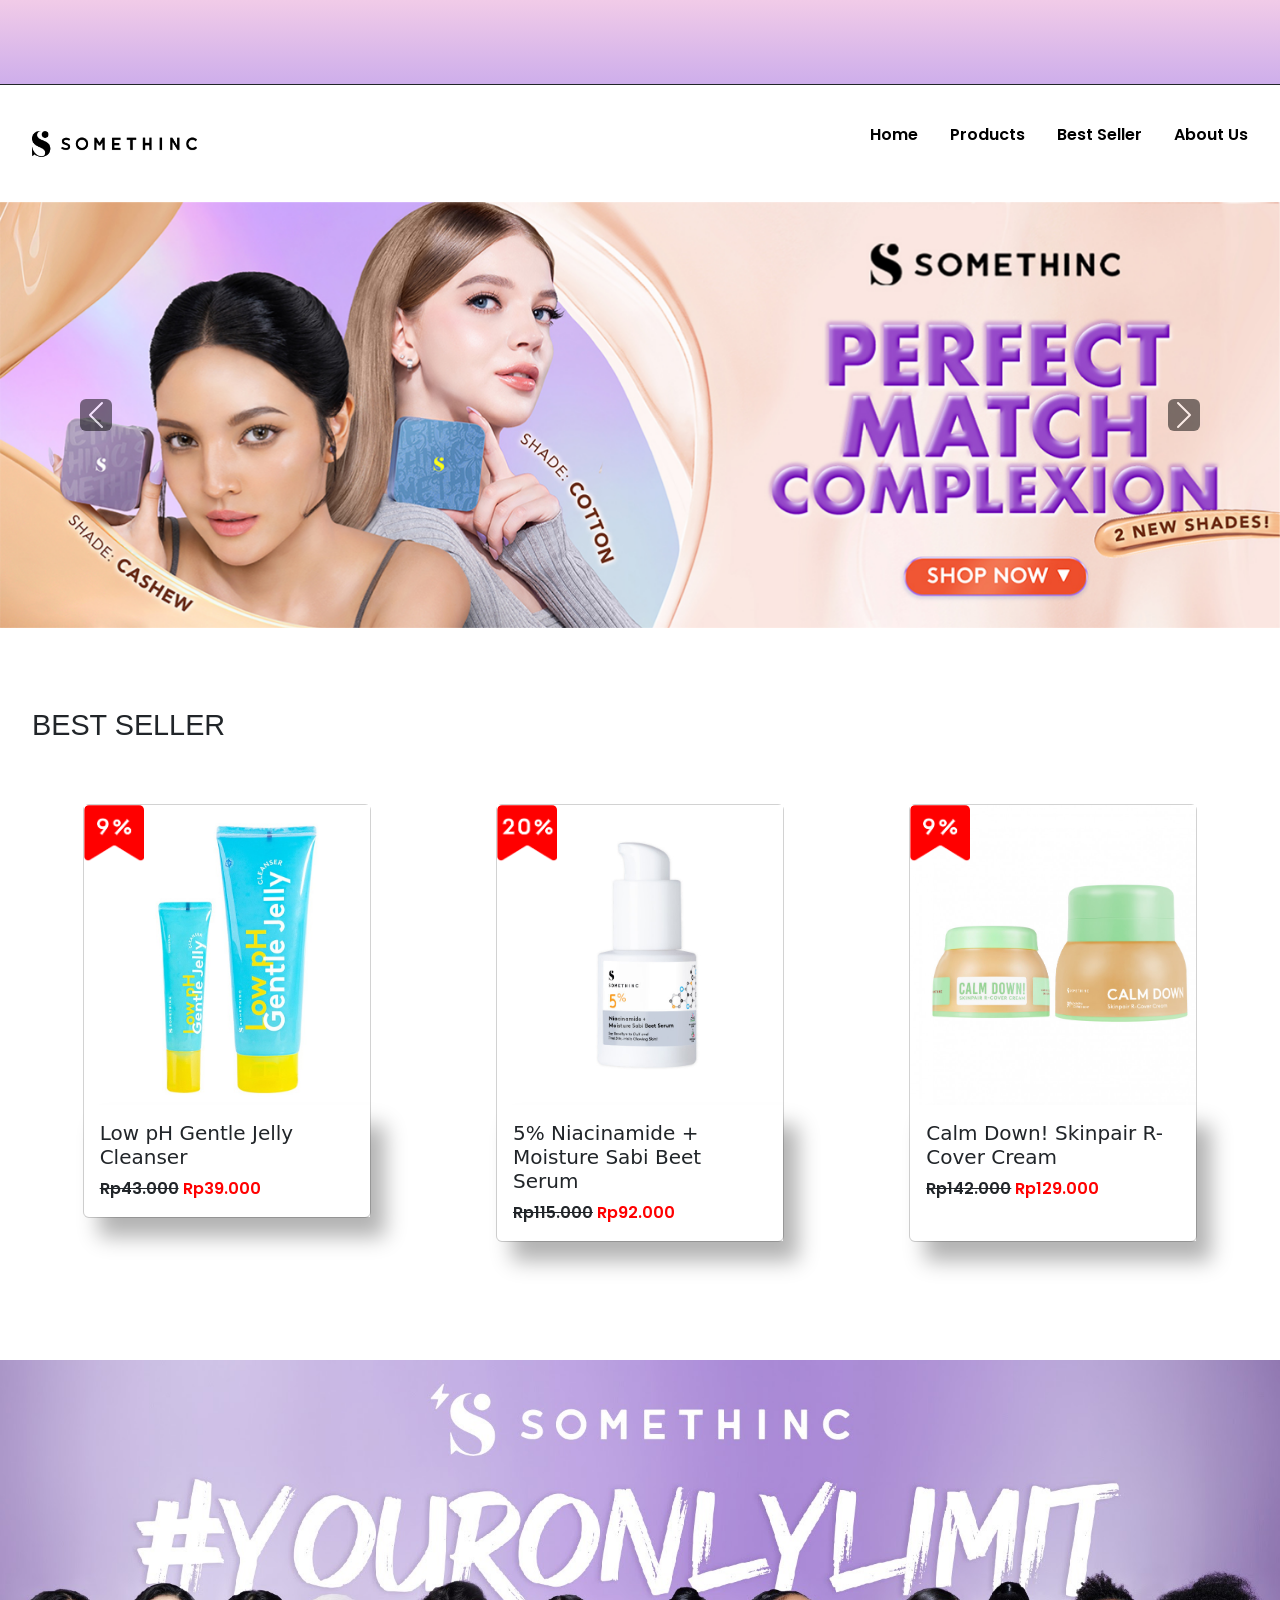
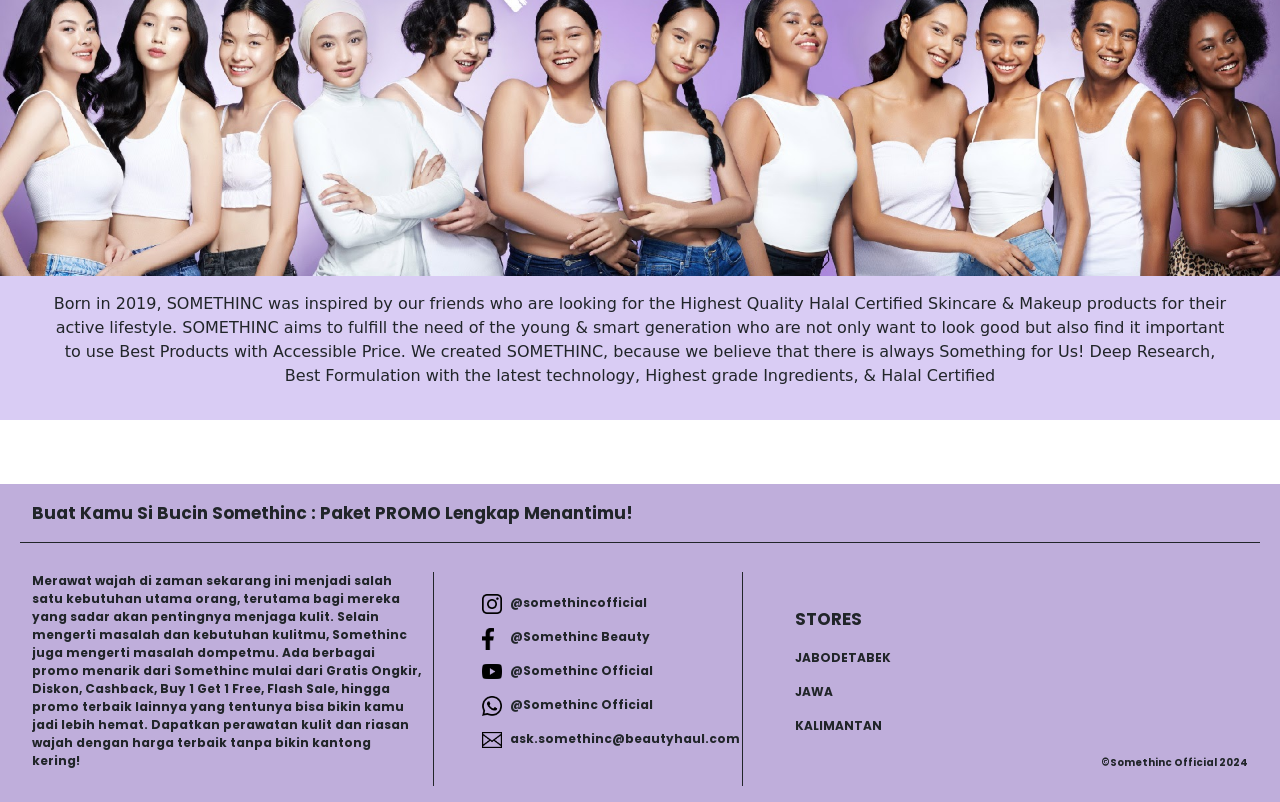
<file: index.html>
<!DOCTYPE html>
<html lang="en">

<head>
  <meta charset="UTF-8">
  <meta name="viewport" content="width=device-width, initial-scale=1.0">
  <title>Somethinc</title>
  <link rel="stylesheet" type="text/css" href="style.css">
  <link rel="icon" href="img/LOGO FIKS.png" type="image">
  <link rel="stylesheet" href="https://cdn.jsdelivr.net/npm/bootstrap@5.3.3/dist/css/bootstrap.min.css">
  <script src="https://cdn.jsdelivr.net/npm/bootstrap@5.3.3/dist/js/bootstrap.bundle.min.js"></script>
</head>

<body>

  <div class="kotak"></div>


  <nav>
    <div class="">
      <img src="img/Somethinc_Logo_Black-1-1.png" alt="logo somethinc">
    </div>
    <ul>
      <li>
        <a href="#" style="font-family: Poppins;">Home</a>
      </li>
      <li>
        <a href="product.html" style="font-family: Poppins;">Products</a>
      </li>
      <li>
        <a href="#id-content-best-seller" style="font-family: Poppins;">Best Seller</a>
      </li>
      <li>
        <a href="#id-content-about-us" style="font-family: Poppins;">About Us</a>
      </li>
    </ul>
  </nav>


  <div id="carouselExampleInterval" class="carousel slide" data-bs-ride="carousel">
    <div class="carousel-inner">
      <div class="carousel-item active" data-bs-interval="10000">
        <img src="img/banner.jpg" class="d-block w-100" alt="...">
      </div>
      <div class="carousel-item" data-bs-interval="2000">
        <img src="img/Coverblur-1500x500.jpg" class="d-block w-100" alt="...">
      </div>
      <div class="carousel-item">
        <img src="img/WEBSITE_KV_BANNER_1500x500.jpg" class="d-block w-100" alt="...">
      </div>
    </div>
    <button class="carousel-control-prev" type="button" data-bs-target="#carouselExampleInterval" data-bs-slide="prev">
      <span class="carousel-control-prev-icon rounded" aria-hidden="true" style="background-color: black;"></span>
      <span class="visually-hidden">Previous</span>
    </button>
    <button class="carousel-control-next" type="button" data-bs-target="#carouselExampleInterval" data-bs-slide="next">
      <span class="carousel-control-next-icon rounded" aria-hidden="true" style="background-color: black;"></span>
      <span class="visually-hidden">Next</span>
    </button>
  </div>


  <div class="content-best-seller" id="id-content-best-seller">
    <div class="text-best-seller">
      <h1>BEST SELLER</h1>
    </div>
    <div class="content-product-best-seller">
      <div class="row">
        <div class="col-md-4 d-flex justify-content-center">
          <a href="./detail.html" class="text-decoration-none">
            <div class="card" style="width: 18rem;">
              <div class="gambar-product" style="height: 300px;">
                <img src="img/Frame 1.png" class="card-img-top" alt="discount" style="width: 60px;">
              </div>
              <div class="card-body">
                <h5 class="card-title">Low pH Gentle Jelly Cleanser</h5>
                <p class="card-text" style="font-weight: 600; font-family: Poppins;"><span class="harga-asli"
                    style="text-decoration: line-through;">Rp43.000</span> <span class="harga-diskon"
                    style="color: red;">Rp39.000</span></p>
              </div>
            </div>
          </a>
        </div>
        <div class="col-md-4 d-flex justify-content-center">
          <div class="card" style="width: 18rem;">
            <div class="gambar-product2" style="height: 300px;">
              <img src="img/Frame 2.png" class="card-img-top" alt="discount" style="width: 60px;">
            </div>
            <div class="card-body">
              <h5 class="card-title">5% Niacinamide + Moisture Sabi Beet Serum</h5>
              <p class="card-text" style="font-weight: 600;  font-family: Poppins;"><span class="harga-asli"
                  style="text-decoration: line-through;">Rp115.000</span> <span class="harga-diskon"
                  style="color: red">Rp92.000</span></p>
            </div>
          </div>
        </div>
        <div class="col-md-4 d-flex justify-content-center">
          <div class="card" style="width: 18rem;">
            <div class="gambar-product3" style="height: 300px;">
              <img src="img/Frame 1.png" class="card-img-top" alt="discount" style="width: 60px;">
            </div>
            <div class="card-body">
              <h5 class="card-title">Calm Down! Skinpair R-Cover Cream</h5>
              <p class="card-text" style="font-weight: 600;  font-family: Poppins;"><span class="harga asli"
                  style="text-decoration: line-through;">Rp142.000</span> <span class="harga-diskon"
                  style="color: red">Rp129.000</span></p>
            </div>
          </div>
        </div>
      </div>
    </div>
  </div>


  <div class="content-about-us" id="id-content-about-us">
    <img src="img/about.jpg" alt="about us">
    <div class="kotak-about">
      <p>Born in 2019, SOMETHINC was inspired by our friends who are looking for the Highest Quality
        Halal Certified Skincare & Makeup products for their active lifestyle.
        SOMETHINC aims to fulfill the need of the young & smart generation who are not only want to look good
        but also find it important to use Best Products with Accessible Price.
        We created SOMETHINC, because we believe that there is always Something for Us!
        Deep Research, Best Formulation with the latest technology, Highest grade Ingredients, & Halal Certified</p>
    </div>


    <div class="footer-container">
      <div class="row">
        <div class="header-footer col-md-12">
          <p style="font-size: 17px;"><b>Buat Kamu Si Bucin Somethinc : Paket PROMO Lengkap Menantimu!</b></p>
        </div>
        <div class="mt-3">
          <div class="row">
            <div class="about-footer col-md-4">
              <p style="font-size: 12px;"><b>Merawat wajah di zaman sekarang ini menjadi salah satu kebutuhan utama
                  orang, terutama
                  bagi mereka yang sadar akan pentingnya menjaga kulit. Selain mengerti masalah dan kebutuhan kulitmu,
                  Somethinc
                  juga mengerti masalah dompetmu. Ada berbagai promo menarik dari Somethinc mulai dari Gratis Ongkir,
                  Diskon,
                  Cashback, Buy 1 Get 1 Free, Flash Sale, hingga promo terbaik lainnya yang tentunya bisa bikin kamu
                  jadi lebih
                  hemat. Dapatkan perawatan kulit dan riasan wajah dengan harga terbaik tanpa bikin kantong kering!</b>
              </p>
            </div>

            <div class="contact-footer col-md-3 d-flex flex-column justify-content-center px-5"
              style="font-size: 12px; font-family: Poppins, sans-serif;">
              <div class="col-md-12">
                <div class="row">
                  <div class="col-md-1">
                    <img src="./img/instagram.png" alt="instagram icon" style="width: 20px;">
                  </div>
                  <div class="col-md-10 ms-1">
                    <p><b>@somethincofficial</b></p>
                  </div>
                </div>
              </div>

              <div class="col-md-12">
                <div class="row">
                  <div class="col-md-1">
                    <img src="img/🦆 icon _facebook f_.png" alt="facebook icon" style="width: 12px;">
                  </div>
                  <div class="col-md-10 ms-1">
                    <p><b>@Somethinc Beauty</b></p>
                  </div>
                </div>
              </div>

              <div class="col-md-12">
                <div class="row">
                  <div class="col-md-1">
                    <img src="img/🦆 icon _youtube_.png" alt="youtube icon" style="width: 20px;">
                  </div>
                  <div class="col-md-10 ms-1">
                    <p><b>@Somethinc Official</b></p>
                  </div>
                </div>
              </div>

              <div class="col-md-12">
                <div class="row">
                  <div class="col-md-1">
                    <img src="img/🦆 icon _whatsapp_.png" alt="whatsapp icon" style="width: 20px;">
                  </div>
                  <div class="col-md-10 ms-1">
                    <p><b>@Somethinc Official</b></p>
                  </div>
                </div>
              </div>

              <div class="col-md-12">
                <div class="row">
                  <div class="col-md-1">
                    <img src="img/Vector.png" alt="email icon" style="width: 20px;">
                  </div>
                  <div class="col-md-10 ms-1">
                    <p><b>ask.somethinc@beautyhaul.com</b></p>
                  </div>
                </div>
              </div>
            </div>

            <div class="stores-footer col-md-3 d-flex flex-column justify-content-center px-5"
              style="font-size: 12px; font-family: Poppins, sans-serif;">
              <div class="col-md-2">
                <div class="row">
                  <div class="col-md-1">
                  </div>
                  <div class="col-md-10 ms-1">
                    <p style="font-size: 17px;"><b>STORES</b></p>
                    <p><b>JABODETABEK</b></p>
                    <p><b>JAWA</b></p>
                    <p><b>KALIMANTAN</b></p>
                  </div>
                </div>
              </div>
            </div>
            <div class="copyright col-md-2 d-flex justify-content-end align-items-end ">
              <p style="font-size: x-small;"><b>©Somethinc Official 2024</b></p>
            </div>

          </div>
        </div>
      </div>
    </div>

</body>

</html>
</file>
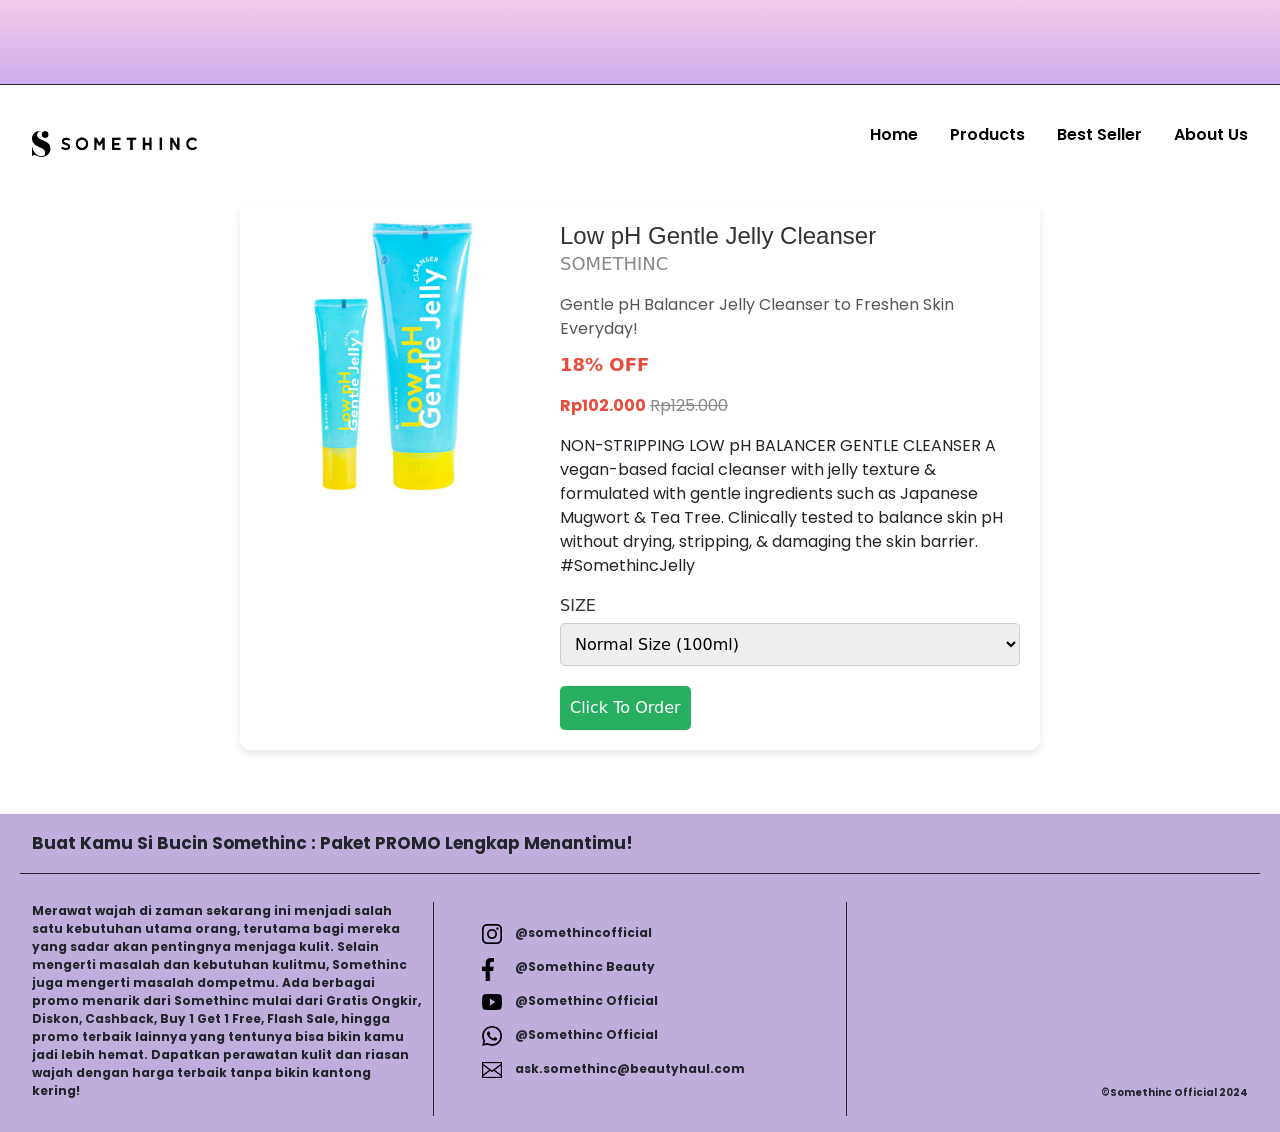
<file: detail.html>
<!DOCTYPE html>
<html lang="en">

<head>
  <meta charset="UTF-8">
  <meta name="viewport" content="width=device-width, initial-scale=1.0">
  <title>Somethinc</title>
  <link rel="stylesheet" type="text/css" href="styleproduk.css">
  <link rel="icon" href="img/LOGO FIKS.png" type="image">
  <link rel="stylesheet" href="https://cdn.jsdelivr.net/npm/bootstrap@5.3.3/dist/css/bootstrap.min.css">
  <script src="https://cdn.jsdelivr.net/npm/bootstrap@5.3.3/dist/js/bootstrap.bundle.min.js"></script>
</head>

<body>

  <div class="kotak"></div>


  <nav>
    <div class="">
        <div class="logo">
          <img src="img/Somethinc_Logo_Black-1-1.png" alt="logo somethinc">
        </div>
      </div>
    </div>

    <ul>
      <li>
        <a href="index.html" style="font-family: Poppins;">Home</a>
      </li>
      <li>
        <a href="./index.html" style="font-family: Poppins;">Products</a>
      </li>
      <li>
        <a href="index.html#id-content-best-seller" style="font-family: Poppins;">Best Seller</a>
      </li>
      <li>
        <a href="index.html#id-content-about-us" style="font-family: Poppins;">About Us</a>
      </li>
    </ul>
  </nav>

  <div class="product-content justify-content-center d-flex">
    <div class="product-container"
      style=" display: flex; background-color: #fff; border-radius: 10px; box-shadow: 0 4px 8px rgba(0, 0, 0, 0.1); overflow: hidden; max-width: 800px; width: 100%;">
      <div class="product-image">
        <img src="img/low ph.jpg" alt="Low pH Gentle Jelly Cleanser"
          style="width: 100%; max-width: 300px; object-fit: cover;">
      </div>
      <div class="product-details" style="padding: 20px; flex: 1;">

        <h1 style="margin: 0; font-size: 24px; color: #333;">Low pH Gentle Jelly Cleanser</h1>
        <p class="brand" style=" font-size: 18px; color: #888;">SOMETHINC</p>
        <p class="description" style="margin: 10px 0; color: #555; font-family: Poppins;">Gentle pH Balancer Jelly
          Cleanser to Freshen Skin Everyday!</p>
        <p class="discount" style="color: #e74c3c; font-weight: bold; font-size: large;">18% OFF</p>
        <p class="price" style="font-size: 20px; color: #e74c3c; font-family: Poppins; font-size: medium;">
          <b>Rp102.000</b>
          <span class="original-price"
            style="text-decoration: line-through; color: #888; font-family: Poppins; font-size: medium;">Rp125.000</span>
        </p>
        <p class="deskripsi" style="font-family: Poppins;">
          NON-STRIPPING LOW pH BALANCER GENTLE CLEANSER
          A vegan-based facial cleanser with jelly texture & formulated with gentle ingredients such as Japanese Mugwort
          & Tea Tree. Clinically tested to balance skin pH without drying, stripping, & damaging the skin barrier.
          #SomethincJelly
        </p>
        <label for="size" style="display: block; margin: 10px 0 5px; color: #333;">SIZE</label>
        <select id="size"
          style="width: 100%; padding: 10px; margin-bottom: 20px; border: 1px solid #ccc; border-radius: 5px;">
          <option value="normal">Normal Size (100ml)</option>
          <option value="jumbo">Jumbo Size (350ml)</option>
          <option value="travel">Travel Size (15ml)</option>
        </select>
        <button class="add-to-bag"
          style="background-color: #27ae60; color: #fff; padding: 10px; border: none; border-radius: 5px; cursor: pointer; font-size: 16px;">Click To Order</button>
      </div>
    </div>
  </div>

  <div class="footer-container" style="margin-top: 5%;">
    <div class="row">
      <div class="header-footer col-md-12">
        <p style="font-size: 17px;"><b>Buat Kamu Si Bucin Somethinc : Paket PROMO Lengkap Menantimu!</b></p>
      </div>
      <div class="mt-3">
        <div class="row">
          <div class="about-footer col-md-4">
            <p style="font-size: 12px;"><b>Merawat wajah di zaman sekarang ini menjadi salah satu kebutuhan utama
                orang, terutama
                bagi mereka yang sadar akan pentingnya menjaga kulit. Selain mengerti masalah dan kebutuhan kulitmu,
                Somethinc
                juga mengerti masalah dompetmu. Ada berbagai promo menarik dari Somethinc mulai dari Gratis Ongkir,
                Diskon,
                Cashback, Buy 1 Get 1 Free, Flash Sale, hingga promo terbaik lainnya yang tentunya bisa bikin kamu
                jadi lebih
                hemat. Dapatkan perawatan kulit dan riasan wajah dengan harga terbaik tanpa bikin kantong kering!</b>
            </p>
          </div>

          <div class="contact-footer col-md-4 d-flex flex-column justify-content-center px-5"
            style="font-size: 12px; font-family: Poppins, sans-serif;">
            <div class="col-md-12">
              <div class="row">
                <div class="col-md-1">
                  <img src="./img/instagram.png" alt="instagram icon" style="width: 20px;">
                </div>
                <div class="col-md-10 ms-1">
                  <p><b>@somethincofficial</b></p>
                </div>
              </div>
            </div>

            <div class="col-md-12">
              <div class="row">
                <div class="col-md-1">
                  <img src="img/🦆 icon _facebook f_.png" alt="facebook icon" style="width: 12px;">
                </div>
                <div class="col-md-10 ms-1">
                  <p><b>@Somethinc Beauty</b></p>
                </div>
              </div>
            </div>

            <div class="col-md-12">
              <div class="row">
                <div class="col-md-1">
                  <img src="img/🦆 icon _youtube_.png" alt="youtube icon" style="width: 20px;">
                </div>
                <div class="col-md-10 ms-1">
                  <p><b>@Somethinc Official</b></p>
                </div>
              </div>
            </div>

            <div class="col-md-12">
              <div class="row">
                <div class="col-md-1">
                  <img src="img/🦆 icon _whatsapp_.png" alt="whatsapp icon" style="width: 20px;">
                </div>
                <div class="col-md-10 ms-1">
                  <p><b>@Somethinc Official</b></p>
                </div>
              </div>
            </div>

            <div class="col-md-12">
              <div class="row">
                <div class="col-md-1">
                  <img src="img/Vector.png" alt="email icon" style="width: 20px;">
                </div>
                <div class="col-md-10 ms-1">
                  <p><b>ask.somethinc@beautyhaul.com</b></p>
                </div>
              </div>
            </div>
          </div>

          <div class="copyright col-md-4 d-flex justify-content-end align-items-end">
            <p style="font-size: x-small;"><b>©Somethinc Official 2024</b></p>
          </div>
        </div>
      </div>
    </div>
  </div>


</body>

</html>
</file>
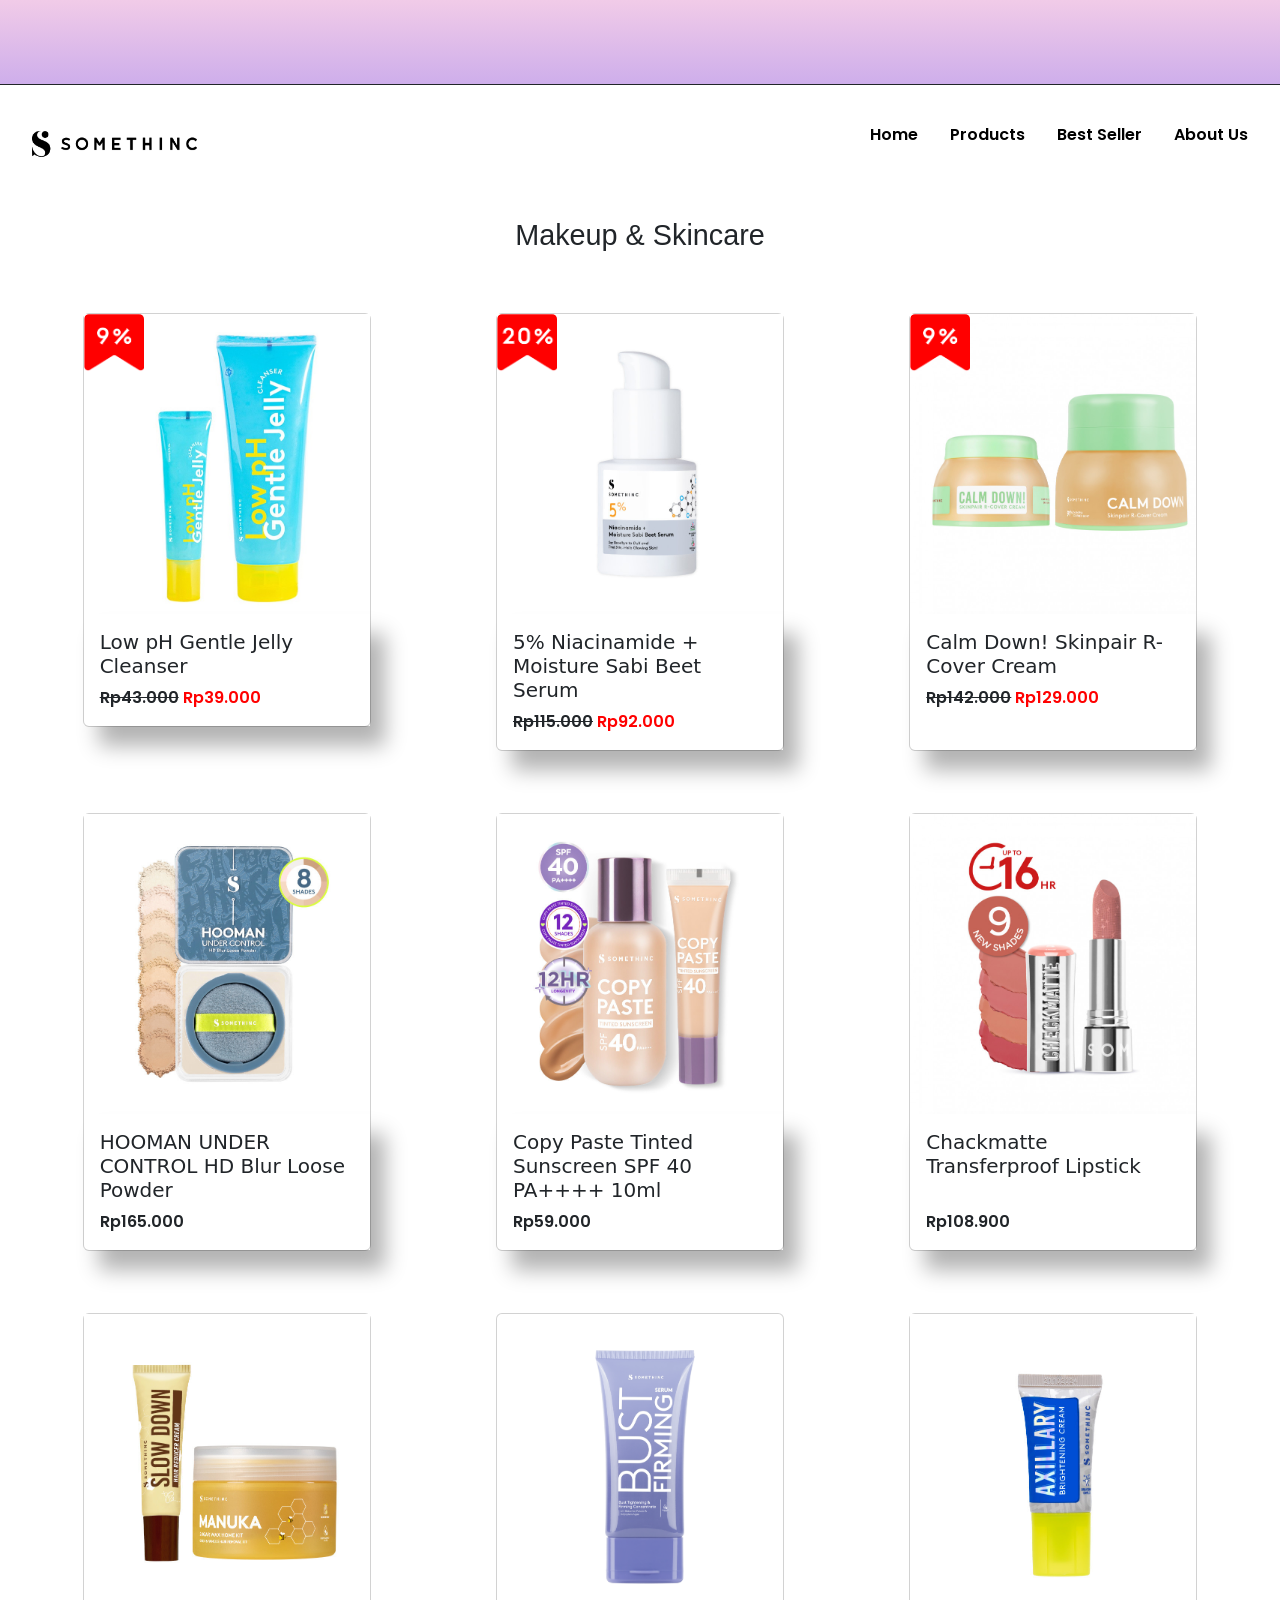
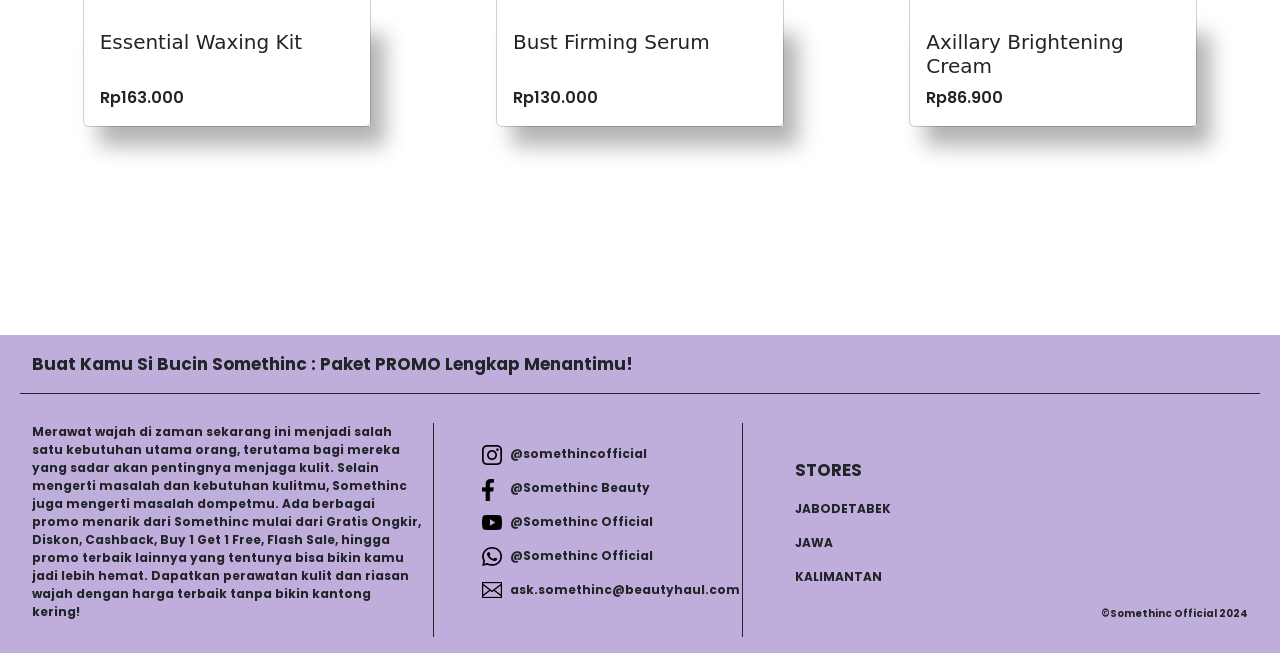
<file: product.html>
<!DOCTYPE html>
<html lang="en">

<head>
  <meta charset="UTF-8">
  <meta name="viewport" content="width=device-width, initial-scale=1.0">
  <title>Somethinc</title>
  <link rel="stylesheet" type="text/css" href="styleproduk.css">
  <link rel="icon" href="img/LOGO FIKS.png" type="image">
  <link rel="stylesheet" href="https://cdn.jsdelivr.net/npm/bootstrap@5.3.3/dist/css/bootstrap.min.css">
  <script src="https://cdn.jsdelivr.net/npm/bootstrap@5.3.3/dist/js/bootstrap.bundle.min.js"></script>
</head>

<body>

  <div class="kotak"></div>


  <nav>
    <div class="">
      <img src="img/Somethinc_Logo_Black-1-1.png" alt="logo somethinc">
    </div>
    <ul>
      <li>
        <a href="index.html" style="font-family: Poppins;">Home</a>
      </li>
      <li>
        <a href="#" style="font-family: Poppins;">Products</a>
      </li>
      <li>
        <a href="index.html#id-content-best-seller" style="font-family: Poppins;">Best Seller</a>
      </li>
      <li>
        <a href="index.html#id-content-about-us" style="font-family: Poppins;">About Us</a>
      </li>
    </ul>
  </nav>

  <div class="content-best-seller">
    <div class="text-best-seller">
      <h1 style="text-align: center;">Makeup & Skincare</h1>
    </div>
    <div class="content-product-best-seller">
      <div class="row">

        <div class="col-md-4 d-flex justify-content-center">
          <a href="./detail.html" class="text-decoration-none">
            <div class="card" style="width: 18rem;">
              <div class="gambar-product" style="height: 300px;">
                <img src="img/Frame 1.png" class="card-img-top" alt="discount" style="width: 60px;">
              </div>
              <div class="card-body">
                <h5 class="card-title">Low pH Gentle Jelly Cleanser</h5>
                <p class="card-text" style="font-weight: 600;  font-family: Poppins;"><span class="harga-asli"
                    style="text-decoration: line-through;">Rp43.000</span> <span class="harga-diskon"
                    style="color: red;">Rp39.000</span></p>
              </div>
            </div>
          </a>
        </div>

        <div class="col-md-4 d-flex justify-content-center">
          <div class="card" style="width: 18rem;">
            <div class="gambar-product2" style="height: 300px;">
              <img src="img/Frame 2.png" class="card-img-top" alt="discount" style="width: 60px;">
            </div>
            <div class="card-body">
              <h5 class="card-title">5% Niacinamide + Moisture Sabi Beet Serum</h5>
              <p class="card-text" style="font-weight: 600;  font-family: Poppins;"><span class="harga-asli"
                  style="text-decoration: line-through;">Rp115.000</span> <span class="harga-diskon"
                  style="color: red">Rp92.000</span></p>
            </div>
          </div>
        </div>
        <div class="col-md-4 d-flex justify-content-center">
          <div class="card" style="width: 18rem;">
            <div class="gambar-product3" style="height: 300px;">
              <img src="img/Frame 1.png" class="card-img-top" alt="discount" style="width: 60px;">
            </div>
            <div class="card-body">
              <h5 class="card-title">Calm Down! Skinpair R-Cover Cream</h5>
              <p class="card-text" style="font-weight: 600;  font-family: Poppins;"><span class="harga asli"
                  style="text-decoration: line-through;">Rp142.000</span> <span class="harga-diskon"
                  style="color: red">Rp129.000</span></p>
            </div>
          </div>
        </div>
        <div class="col-md-4 d-flex justify-content-center" style="margin-top: 5%;">
          <div class="card" style="width: 18rem;">
            <div class="gambar-product4" style="height: 300px;">
            </div>
            <div class="card-body">
              <h5 class="card-title">HOOMAN UNDER CONTROL HD Blur Loose Powder</h5>
              <p class="card-text" style="font-weight: 600;  font-family: Poppins;"><span
                  class="harga asli">Rp165.000</span></p>
            </div>
          </div>
        </div>
        <div class="col-md-4 d-flex justify-content-center" style="margin-top: 5%;">
          <div class="card" style="width: 18rem;">
            <div class="gambar-product5" style="height: 300px;">
            </div>
            <div class="card-body">
              <h5 class="card-title">Copy Paste Tinted Sunscreen SPF 40 PA++++ 10ml</h5>
              <p class="card-text" style="font-weight: 600;  font-family: Poppins;"><span
                  class="harga asli">Rp59.000</span></p>
            </div>
          </div>
        </div>
        <div class="col-md-4 d-flex justify-content-center" style="margin-top: 5%;">
          <div class="card" style="width: 18rem;">
            <div class="gambar-product6" style="height: 300px;">
            </div>
            <div class="card-body d-flex flex-column justify-content-between">
              <h5 class="card-title">Chackmatte Transferproof Lipstick</h5>
              <p class="card-text" style="font-weight: 600;  font-family: Poppins;"><span
                  class="harga asli">Rp108.900</span></p>
            </div>
          </div>
        </div>
        <div class="col-md-4 d-flex justify-content-center" style="margin-top: 5%;">
          <div class="card" style="width: 18rem;">
            <div class="gambar-product7" style="height: 300px;">
            </div>
            <div class="card-body d-flex flex-column justify-content-between">
              <h5 class="card-title">Essential Waxing Kit</h5>
              <p class="card-text" style="font-weight: 600;  font-family: Poppins;"><span
                  class="harga asli">Rp163.000</span></p>
            </div>
          </div>
        </div>
        <div class="col-md-4 d-flex justify-content-center" style="margin-top: 5%;">
          <div class="card" style="width: 18rem;">
            <div class="gambar-product8" style="height: 300px;">
            </div>
            <div class="card-body d-flex flex-column justify-content-between">
              <h5 class="card-title">Bust Firming Serum</h5>
              <p class="card-text" style="font-weight: 600;  font-family: Poppins;"><span
                  class="harga asli">Rp130.000</span></p>
            </div>
          </div>
        </div>
        <div class="col-md-4 d-flex justify-content-center" style="margin-top: 5%;">
          <div class="card" style="width: 18rem;">
            <div class="gambar-product9" style="height: 300px;">
            </div>
            <div class="card-body d-flex flex-column justify-content-between">
              <h5 class="card-title">Axillary Brightening Cream</h5>
              <p class="card-text" style="font-weight: 600;  font-family: Poppins;"><span
                  class="harga asli">Rp86.900</span></p>
            </div>
          </div>
        </div>
      </div>
    </div>
  </div>

  <div class="footer-container">
    <div class="row">
      <div class="header-footer col-md-12">
        <p style="font-size: 17px;"><b>Buat Kamu Si Bucin Somethinc : Paket PROMO Lengkap Menantimu!</b></p>
      </div>
      <div class="mt-3">
        <div class="row">
          <div class="about-footer col-md-4">
            <p style="font-size: 12px;"><b>Merawat wajah di zaman sekarang ini menjadi salah satu kebutuhan utama
                orang, terutama
                bagi mereka yang sadar akan pentingnya menjaga kulit. Selain mengerti masalah dan kebutuhan kulitmu,
                Somethinc
                juga mengerti masalah dompetmu. Ada berbagai promo menarik dari Somethinc mulai dari Gratis Ongkir,
                Diskon,
                Cashback, Buy 1 Get 1 Free, Flash Sale, hingga promo terbaik lainnya yang tentunya bisa bikin kamu
                jadi lebih
                hemat. Dapatkan perawatan kulit dan riasan wajah dengan harga terbaik tanpa bikin kantong kering!</b>
            </p>
          </div>

          <div class="contact-footer col-md-3 d-flex flex-column justify-content-center px-5"
            style="font-size: 12px; font-family: Poppins, sans-serif;">
            <div class="col-md-12">
              <div class="row">
                <div class="col-md-1">
                  <img src="./img/instagram.png" alt="instagram icon" style="width: 20px;">
                </div>
                <div class="col-md-10 ms-1">
                  <p><b>@somethincofficial</b></p>
                </div>
              </div>
            </div>

            <div class="col-md-12">
              <div class="row">
                <div class="col-md-1">
                  <img src="img/🦆 icon _facebook f_.png" alt="facebook icon" style="width: 12px;">
                </div>
                <div class="col-md-10 ms-1">
                  <p><b>@Somethinc Beauty</b></p>
                </div>
              </div>
            </div>

            <div class="col-md-12">
              <div class="row">
                <div class="col-md-1">
                  <img src="img/🦆 icon _youtube_.png" alt="youtube icon" style="width: 20px;">
                </div>
                <div class="col-md-10 ms-1">
                  <p><b>@Somethinc Official</b></p>
                </div>
              </div>
            </div>

            <div class="col-md-12">
              <div class="row">
                <div class="col-md-1">
                  <img src="img/🦆 icon _whatsapp_.png" alt="whatsapp icon" style="width: 20px;">
                </div>
                <div class="col-md-10 ms-1">
                  <p><b>@Somethinc Official</b></p>
                </div>
              </div>
            </div>

            <div class="col-md-12">
              <div class="row">
                <div class="col-md-1">
                  <img src="img/Vector.png" alt="email icon" style="width: 20px;">
                </div>
                <div class="col-md-10 ms-1">
                  <p><b>ask.somethinc@beautyhaul.com</b></p>
                </div>
              </div>
            </div>
          </div>

          <div class="stores-footer col-md-3 d-flex flex-column justify-content-center px-5"
            style="font-size: 12px; font-family: Poppins, sans-serif;">
            <div class="col-md-2">
              <div class="row">
                <div class="col-md-1">
                </div>
                <div class="col-md-10 ms-1">
                  <p style="font-size: 17px;"><b>STORES</b></p>
                  <p><b>JABODETABEK</b></p>
                  <p><b>JAWA</b></p>
                  <p><b>KALIMANTAN</b></p>
                </div>
              </div>
            </div>
          </div>
          <div class="copyright col-md-2 d-flex justify-content-end align-items-end ">
            <p style="font-size: x-small;"><b>©Somethinc Official 2024</b></p>
          </div>

        </div>
      </div>
    </div>
  </div>
</body>

</html>
</file>
<file: style.css>
@import url('https://fonts.googleapis.com/css2?family=Poppins:ital,wght@0,100;0,200;0,300;0,400;0,500;0,600;0,700;0,800;0,900;1,100;1,200;1,300;1,400;1,500;1,600;1,700;1,800;1,900&display=swap');

*,
html {
    padding: 0;
    margin: 0;
    box-sizing: border-box;
}

body {
    background-color: white;
}

.kotak {
    background: linear-gradient(#F1CBE8, #CEAEEB);
    height: 85px;
    border-bottom: 1px solid;
}

nav {
    background-color: white;
    display: flex;
    justify-content: space-between;
    padding: 1rem 2rem;
}

nav ul {
    display: flex;
    align-items: center;
    gap: 2rem;
    list-style: none;
}

nav div img {
    width: 165px;
}

nav ul li a {
    text-decoration: none;
    font-family: 'Segoe UI', sans-serif;
    color: black;
    font-weight: 600;
    padding: 8px 0;
    transition: all;
    transition-duration: 300ms;
    border-bottom: 1px solid rgba(165, 42, 42, 0)
}

nav ul li a:hover {
    color: brown;
    border-bottom: 1px solid black
}

.content-best-seller {
    padding: 1rem 2rem;
    margin-top: 5%;
}

.card-body {
    box-shadow: 15px 20px 20px rgba(0,0,0,0.3);
}

div h1 {
    font-size: 180%;
    font-family: 'Franklin Gothic Medium', 'Arial Narrow', Arial, sans-serif;
    margin-bottom: 5%;
}

.content-about-us img {
    margin-top: 8%;
    width: 100%;
}

.gambar-product {
    background-image: url("img/low\ ph.jpg");
    background-size: cover;
}

.gambar-product2 {
    background-image: url("img/niacinemide.jpg");
    background-size: cover;
}

.gambar-product3 {
    background-image: url("img/calmdown.jpg");
    background-size: cover;
}

.kotak-about {
    background-color: #D9CCF4;
    padding: 1rem 3rem;
}


.kotak-about p {
    text-align: center;
}

.footer-container {
    margin-top: 5%;
    background-color: #BFAEDB;
    width: 100%;
    padding: 1rem 2rem;
}

.footer-container p {
    font-family: Poppins, sans-serif;
}

.header-footer {
    padding-top: 1px;
    border-bottom: 1.5px solid; margin-bottom: 1%;
}

.contact-footer {
    border-left: 1.5px solid;
    border-right: 1.5px solid;
}
</file>
<file: styleproduk.css>
@import url('https://fonts.googleapis.com/css2?family=Poppins:ital,wght@0,100;0,200;0,300;0,400;0,500;0,600;0,700;0,800;0,900;1,100;1,200;1,300;1,400;1,500;1,600;1,700;1,800;1,900&display=swap');

*,
html {
    padding: 0;
    margin: 0;
    box-sizing: border-box;
}

body {
    background-color: white;
}

.kotak {
    background: linear-gradient(#F1CBE8, #CEAEEB);
    height: 85px;
    border-bottom: 1px solid;
}

nav {
    background-color: white;
    display: flex;
    justify-content: space-between;
    padding: 1rem 2rem;
}

nav ul {
    display: flex;
    align-items: center;
    gap: 2rem;
    list-style: none;
}

nav div img {
    width: 165px;
}

nav ul li a {
    text-decoration: none;
    font-family: 'Segoe UI', sans-serif;
    color: black;
    font-weight: 600;
    padding: 8px 0;
    transition: all;
    transition-duration: 300ms;
    border-bottom: 1px solid rgba(165, 42, 42, 0)
}

nav ul li a:hover {
    color: brown;
    border-bottom: 1px solid black
}

.content-best-seller {
    padding: 1rem 2rem;
}

.card-body {
    box-shadow: 15px 20px 20px rgba(0,0,0,0.3);
}

div h1 {

    font-size: 180%;
    font-family: 'Franklin Gothic Medium', 'Arial Narrow', Arial, sans-serif;
    margin-bottom: 5%;
}

.content-about-us img {
    margin-top: 8%;
    width: 100%;
}

.gambar-product {
    background-image: url("img/low\ ph.jpg");
    background-size: cover;
}

.gambar-product2 {
    background-image: url("img/niacinemide.jpg");
    background-size: cover;
}

.gambar-product3 {
    background-image: url("img/calmdown.jpg");
    background-size: cover;
}

.gambar-product4 {
    background-image: url("img/HOOMAN_UNDER_CONTROL_WEBSITE.jpg");
    background-size: cover;
}

.gambar-product5 {
    background-image: url("img/SS-TINT-COVER--VARIAN-BHI-02.jpg");
    background-size: cover;
}

.gambar-product6 {
    background-image: url("img/PDP-WHITEBG_CHECKMATTE-COVER-NEW.jpg");
    background-size: cover;
}

.gambar-product7 {
    background-image: url("img/WAXING_KIT.jpg");
    background-size: cover;
}

.gambar-product8 {
    background-image: url("img/Bust_Firming-2.png");
    background-size: cover;
}

.gambar-product9 {
    background-image: url("img/Axillary_Brightening_Cream1.jpg");
    background-size: cover;
}

.kotak-about {
    background-color: #D9CCF4;
    padding: 1rem 3rem;
}


.kotak-about p {
    text-align: center;
}

.footer-container {
    margin-top: 15%;
    background-color: #BFAEDB;
    width: 100%;
    padding: 1rem 2rem;
}

.footer-container p {
    font-family: Poppins, sans-serif;
}

.header-footer {
    padding-top: 1px;
    border-bottom: 1.5px solid; margin-bottom: 1%;
}

.contact-footer {
    border-left: 1.5px solid;
    border-right: 1.5px solid;
}
</file>
